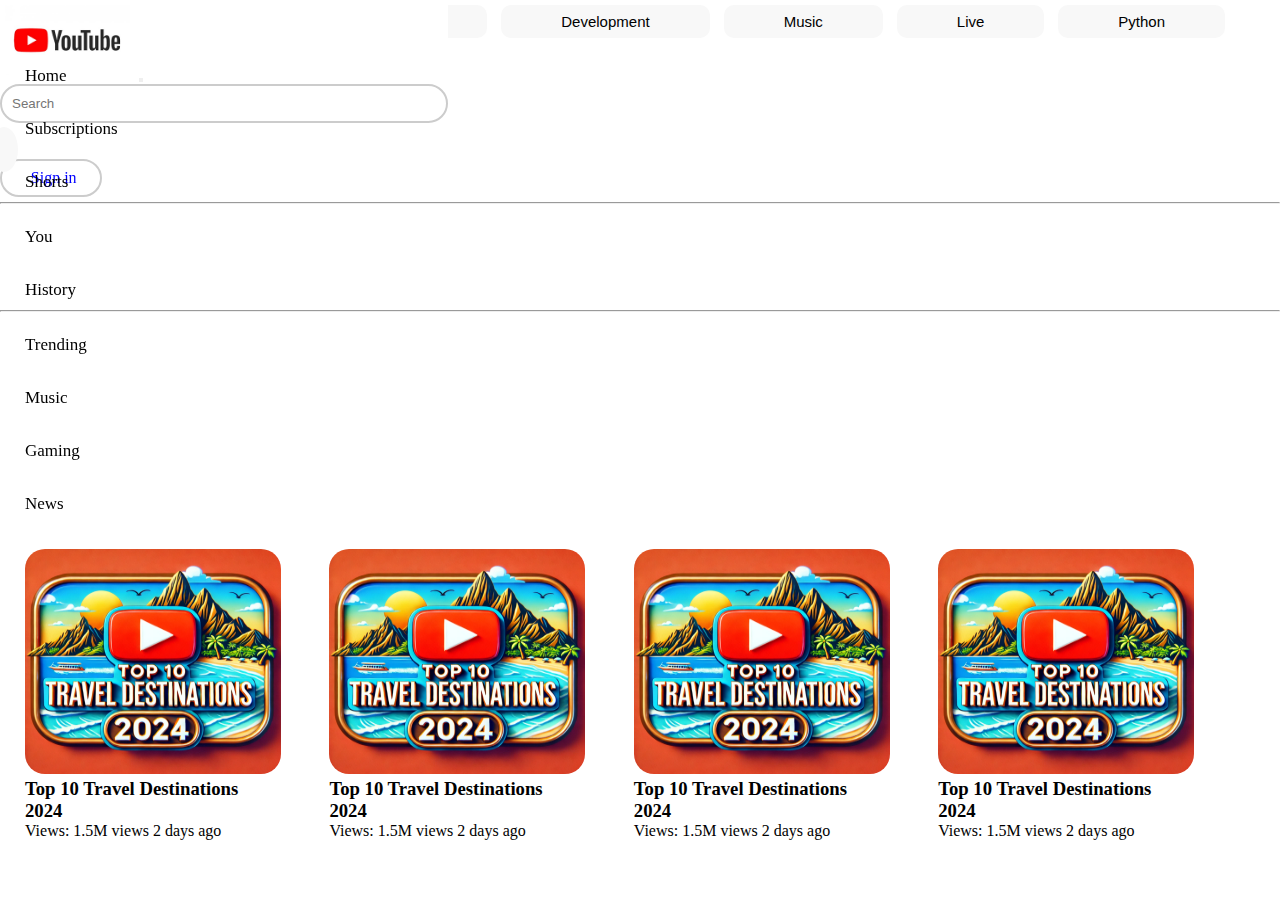
<file: Youtube-landing-page-main/Youtube-landing-page-main/index.html>
<!doctype html>
<html lang="en">

<head>
  <title>Youtube</title>
  <!-- Required meta tags -->
  <meta charset="utf-8" />
  <meta name="viewport" content="width=device-width, initial-scale=1, shrink-to-fit=no" />

  <link rel="stylesheet" href="style.css">

  <!-- Bootstrap CSS v5.2.1 -->
  <link href="https://cdn.jsdelivr.net/npm/bootstrap@5.3.2/dist/css/bootstrap.min.css" rel="stylesheet"
    integrity="sha384-T3c6CoIi6uLrA9TneNEoa7RxnatzjcDSCmG1MXxSR1GAsXEV/Dwwykc2MPK8M2HN" crossorigin="anonymous" />

  <link rel="stylesheet" href="https://cdnjs.cloudflare.com/ajax/libs/font-awesome/6.6.0/css/all.min.css"
    integrity="sha512-Kc323vGBEqzTmouAECnVceyQqyqdsSiqLQISBL29aUW4U/M7pSPA/gEUZQqv1cwx4OnYxTxve5UMg5GT6L4JJg=="
    crossorigin="anonymous" referrerpolicy="no-referrer" />

</head>

<body>
  <header>
    <!-- place navbar here -->
    <nav class="navbar navbar-expand-lg">
      <div class="container">
        <a class="navbar-logo" href="#"><img src="images/logo.png" alt=""></a>
        <button class="navbar-toggler" type="button" data-bs-toggle="collapse" data-bs-target="#navbarSupportedContent"
          aria-controls="navbarSupportedContent" aria-expanded="false" aria-label="Toggle navigation">
          <span class="navbar-toggler-icon"></span>
        </button>
        <div class="collapse navbar-collapse" id="navbarSupportedContent">
          <ul class="navbar-nav m-auto">
            <li class="nav-item">
              <a class="nav-link active" aria-current="page" href="#"><input type="text" placeholder="Search" id="search" onkeyup="searchVideos()"></a>
            </li>
            <li class="nav-item">
              <a class="nav-link active" aria-current="page" href="#"><i class="fa-solid fa-magnifying-glass"></i></a>
            </li>
            <li class="nav-item">
              <a class="nav-link active" aria-current="page" href="#"><i class="fa-solid fa-microphone"
                  id="micro"></i></a>
            </li>
          </ul>
          <div class="right">
            <i class="fa-regular fa-user"></i>
            <span>Sign in</span>
          </div>
          <!-- <button class="btn btn-outline-success" type="submit">Search</button> -->
        </div>
      </div>
    </nav>

    <div class="carosel">
      <button class="btns">All</button>
      <button class="btns">Development</button>
      <button class="btns">Music</button>
      <button class="btns">Live</button>
      <button class="btns">Python</button>
      <!-- <button class="btns">News</button> -->
    </div>
  </header>
  <main>
    <div class="sidebar container-fluid " position-fixed"">
      <div class="row">
        <div class="col-md-3">
          <div class="home">
           <a href="/index.html"><i class="fa-solid fa-house"></i></a>
            <span>Home</span>
          </div>

          <div class="home">
            <i class="fas fa-bell"></i>
            <span>Subscriptions</span>
          </div>

          <div class="home">
            <i class="fas fa-play-circle"></i>
            <span>Shorts</span>
          </div>

          <hr>

          <div class="home">
            <i class="fa-regular fa-user"></i>
            <span>You</span>
          </div>

          <div class="home">
            <i class="fas fa-history"></i>
            <span>History</span>
          </div>

          <hr>

          <div class="home">
            <i class="fas fa-chart-line"></i>
            <span>Trending</span>
          </div>

          <div class="home">
            <i class="fas fa-music"></i>
            <span>Music</span>
          </div>

          <div class="home">
            <i class="fas fa-gamepad"></i>
            <span>Gaming</span>
          </div>

          <div class="home">
            <i class="fas fa-newspaper"></i>
            <span>News</span>
          </div>
        </div>

        <div class="col-md-9 main-content">
          <div class="content-1">
            <div class="img">
              <img onclick="playfunc()" src="images/main pic.webp" alt="Video thumbnail" class="thumbnail">
            <!-- Video hidden by default -->
            <video controls width="100%" class="video" hidden>
              <source src="https://www.w3schools.com/html/mov_bbb.mp4" type="video/mp4">
                Your browser does not support the video tag.
            </video>
            </div>
            <div class="content">
              <h3>Top 10 Travel Destinations 2024</h3>
              <p>Views: 1.5M views <span>2 days ago</span></p>
            </div>
          </div>


          <div class="content-1">
            <div class="img">
              <img onclick="playfunc()" src="images/main pic.webp" alt="Video thumbnail" class="thumbnail">
            <!-- Video hidden by default -->
            <video controls width="100%" class="video" hidden>
              <source src="https://www.w3schools.com/html/mov_bbb.mp4" type="video/mp4">
                Your browser does not support the video tag.
            </video>
            </div>
            <div class="content">
              <h3>Top 10 Travel Destinations 2024</h3>
              <p>Views: 1.5M views <span>2 days ago</span></p>
            </div>
          </div>


          <div class="content-1">
            <div class="img">
              <img onclick="playfunc()" src="images/main pic.webp" alt="Video thumbnail" class="thumbnail">
            <!-- Video hidden by default -->
            <video controls width="100%" class="video" hidden>
              <source src="https://www.w3schools.com/howto/rain.mp4" type="video/mp4">
                Your browser does not support the video tag.
            </video>
            </div>
            <div class="content">
              <h3>Top 10 Travel Destinations 2024</h3>
              <p>Views: 1.5M views <span>2 days ago</span></p>
            </div>
          </div>


          <div class="content-1">
            <div class="img">
              <img onclick="playfunc()" src="images/main pic.webp" alt="Video thumbnail" class="thumbnail">
            <!-- Video hidden by default -->
            <video controls width="100%" class="video" hidden>
              <source src="https://www.w3schools.com/html/mov_bbb.mp4" type="video/mp4">
                Your browser does not support the video tag.
            </video>
            </div>
            <div class="content">
              <h3>Top 10 Travel Destinations 2024</h3>
              <p>Views: 1.5M views <span>2 days ago</span></p>
            </div>
          </div>


          <div class="content-1">
            <div class="img">
              <img onclick="playfunc()" src="images/main pic.webp" alt="Video thumbnail" class="thumbnail">
            <!-- Video hidden by default -->
            <video controls width="100%" class="video" hidden>
              <source src="https://www.w3schools.com/html/mov_bbb.mp4" type="video/mp4">
                Your browser does not support the video tag.
            </video>
            </div>
            <div class="content">
              <h3>Top 10 Travel Destinations 2024</h3>
              <p>Views: 1.5M views <span>2 days ago</span></p>
            </div>
          </div>


          <div class="content-1">
            <div class="img">
              <img onclick="playfunc()" src="images/main pic.webp" alt="Video thumbnail" class="thumbnail">
            <!-- Video hidden by default -->
            <video controls width="100%" class="video" hidden>
              <source src="https://www.w3schools.com/html/mov_bbb.mp4" type="video/mp4">
                Your browser does not support the video tag.
            </video>
            </div>
            <div class="content">
              <h3>Top 10 Travel Destinations 2024</h3>
              <p>Views: 1.5M views <span>2 days ago</span></p>
            </div>
          </div>

          <div class="content-1">
            <div class="img">
              <img onclick="playfunc()" src="images/main pic.webp" alt="Video thumbnail" class="thumbnail">
            <!-- Video hidden by default -->
            <video controls width="100%" class="video" hidden>
              <source src="https://www.w3schools.com/html/mov_bbb.mp4" type="video/mp4">
                Your browser does not support the video tag.
            </video>
            </div>
            <div class="content">
              <h3>Top 10 Travel Destinations 2024</h3>
              <p>Views: 1.5M views <span>2 days ago</span></p>
            </div>
          </div>

          <div class="content-1">
            <div class="img">
              <img onclick="playfunc()" src="images/main pic.webp" alt="Video thumbnail" class="thumbnail">
            <!-- Video hidden by default -->
            <video controls width="100%" class="video" hidden>
              <source src="https://www.w3schools.com/html/mov_bbb.mp4" type="video/mp4">
                Your browser does not support the video tag.
            </video>
            </div>
            <div class="content">
              <h3>Top 10 Travel Destinations 2024</h3>
              <p>Views: 1.5M views <span>2 days ago</span></p>
            </div>
          </div>

          <div class="content-1">
            <div class="img">
              <img onclick="playfunc()" src="images/main pic.webp" alt="Video thumbnail" class="thumbnail">
            <!-- Video hidden by default -->
            <video controls width="100%" class="video" hidden>
              <source src="https://www.w3schools.com/html/mov_bbb.mp4" type="video/mp4">
                Your browser does not support the video tag.
            </video>
            </div>
            <div class="content">
              <h3>Top 10 Travel Destinations 2024</h3>
              <p>Views: 1.5M views <span>2 days ago</span></p>
            </div>
          </div>

          <div class="content-1">
            <div class="img">
              <img onclick="playfunc()" src="images/main pic.webp" alt="Video thumbnail" class="thumbnail">
            <!-- Video hidden by default -->
            <video controls width="100%" class="video" hidden>
              <source src="https://www.w3schools.com/html/mov_bbb.mp4" type="video/mp4">
                Your browser does not support the video tag.
            </video>
            </div>
            <div class="content">
              <h3>Top 10 Travel Destinations 2024</h3>
              <p>Views: 1.5M views <span>2 days ago</span></p>
            </div>
          </div>

          

          
        
          
        </div>





      </div>
    </div>



  </main>
  <footer>
    <!-- place footer here -->
  </footer>
  <script src="script.js"></script>
  <!-- Bootstrap JavaScript Libraries -->
  <script src="https://cdn.jsdelivr.net/npm/@popperjs/core@2.11.8/dist/umd/popper.min.js"
    integrity="sha384-I7E8VVD/ismYTF4hNIPjVp/Zjvgyol6VFvRkX/vR+Vc4jQkC+hVqc2pM8ODewa9r"
    crossorigin="anonymous"></script>

  <script src="https://cdn.jsdelivr.net/npm/bootstrap@5.3.2/dist/js/bootstrap.min.js"
    integrity="sha384-BBtl+eGJRgqQAUMxJ7pMwbEyER4l1g+O15P+16Ep7Q9Q+zqX6gSbd85u4mG4QzX+"
    crossorigin="anonymous"></script>
</body>

</html>
</file>
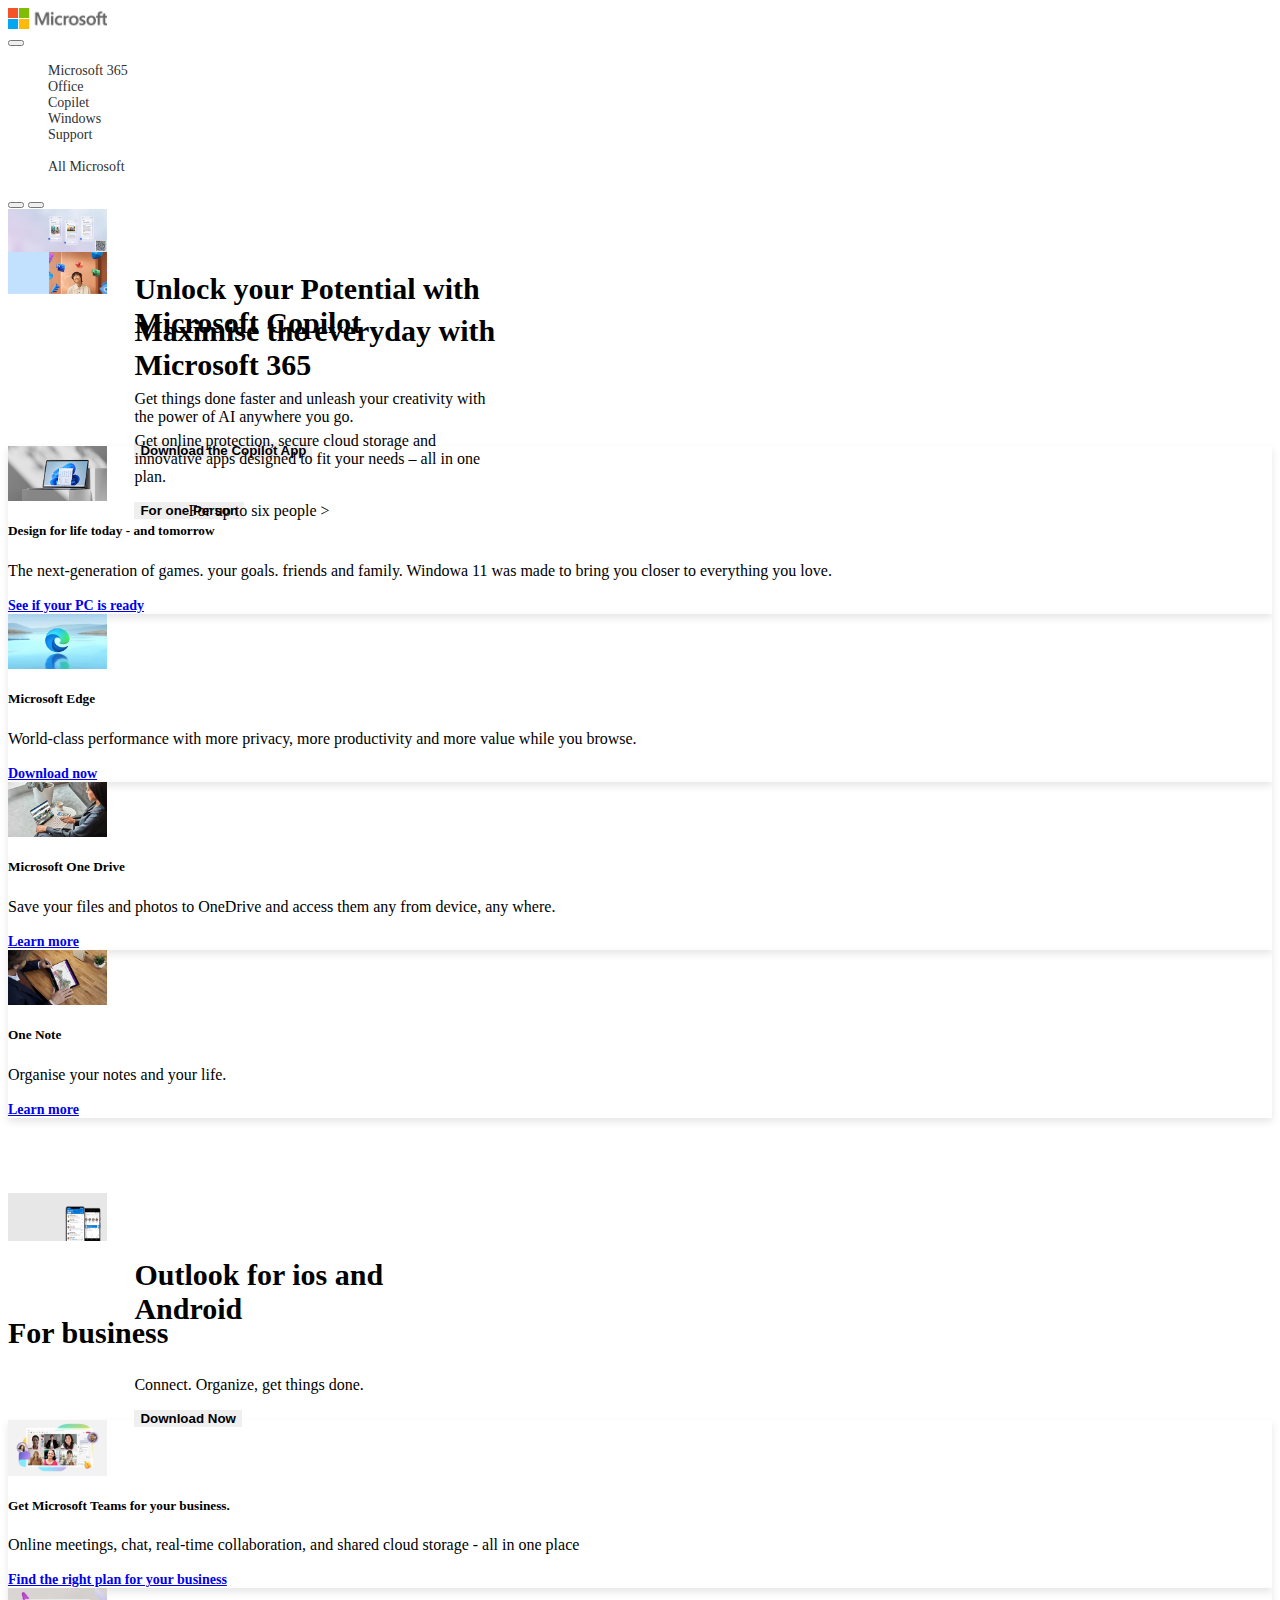
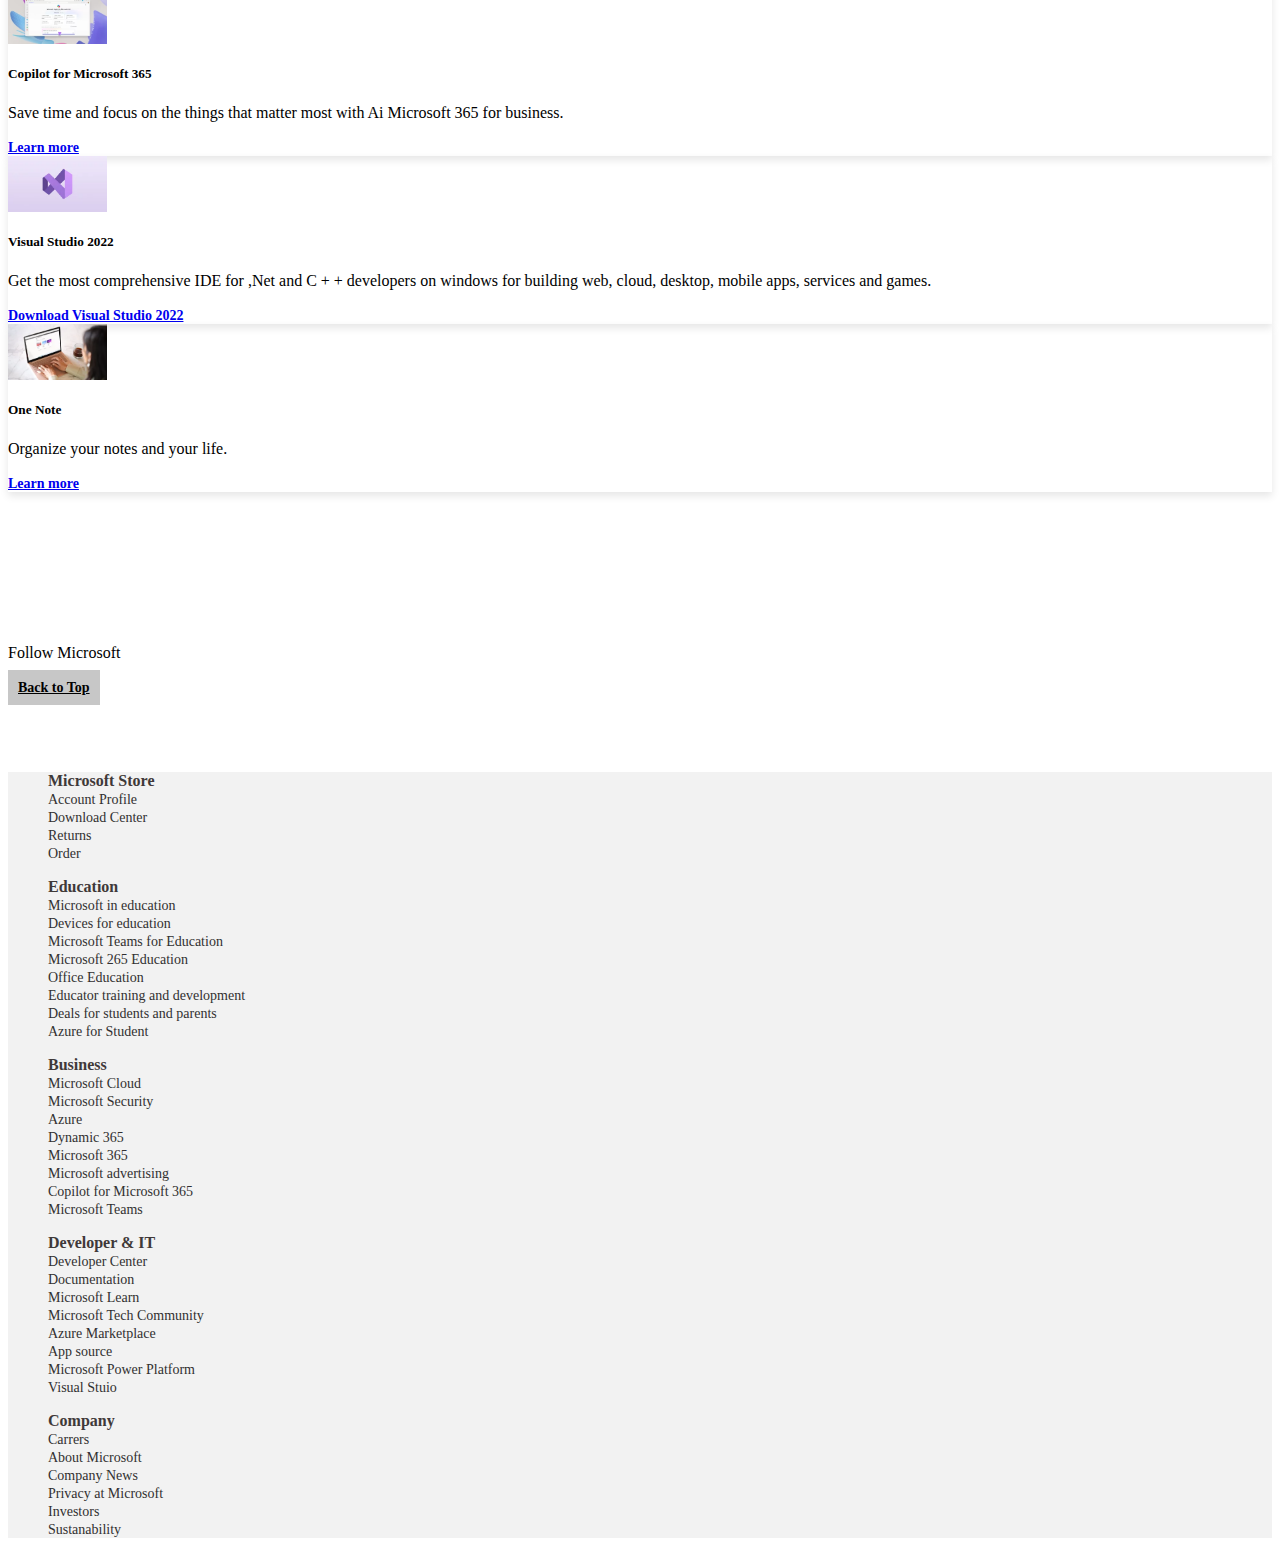
<file: microsoft-landing-page-main/microsoft-landing-page-main/microsoft clone/index.html>
<!doctype html>
<html lang="en">

<head>
  <title>Microsoft</title>
  <!-- Required meta tags -->
  <meta charset="utf-8" />
  <meta name="viewport" content="width=device-width, initial-scale=1, shrink-to-fit=no" />

  <link rel="stylesheet" href="https://cdnjs.cloudflare.com/ajax/libs/font-awesome/6.5.2/css/all.min.css"
    integrity="sha512-SnH5WK+bZxgPHs44uWIX+LLJAJ9/2PkPKZ5QiAj6Ta86w+fsb2TkcmfRyVX3pBnMFcV7oQPJkl9QevSCWr3W6A=="
    crossorigin="anonymous" referrerpolicy="no-referrer" />

  <link rel="stylesheet" href="style.css">


  <!-- Bootstrap CSS v5.2.1 -->
  <link href="https://cdn.jsdelivr.net/npm/bootstrap@5.3.2/dist/css/bootstrap.min.css" rel="stylesheet"
    integrity="sha384-T3c6CoIi6uLrA9TneNEoa7RxnatzjcDSCmG1MXxSR1GAsXEV/Dwwykc2MPK8M2HN" crossorigin="anonymous" />
</head>

<body>
  <header>
    <nav class="navbar navbar-expand-lg">
      <div class="container-fluid">
        <a class="navbar-brand" href="#">
          <img class="mx-5" src="images/logo nav.png" alt="">
        </a>
        <button class="navbar-toggler" type="button" data-bs-toggle="collapse" data-bs-target="#navbarSupportedContent"
          aria-controls="navbarSupportedContent" aria-expanded="false" aria-label="Toggle navigation">
          <span class="navbar-toggler-icon"></span>
        </button>
        <div class="collapse navbar-collapse" id="navbarSupportedContent">
          <ul class="navbar-nav me-auto mb-2 mb-lg-0">
            <li class="nav-item">
              <a class="nav-link active" aria-current="page" href="#">Microsoft 365</a>
            </li>
            <li class="nav-item">
              <a class="nav-link" href="#">Office</a>
            </li>
            <li class="nav-item">
              <a class="nav-link" href="#">Copilet</a>
            </li>
            <li class="nav-item">
              <a class="nav-link" href="#">Windows</a>
            </li>
            <li class="nav-item">
              <a class="nav-link" href="#">Support</a>
            </li>
          </ul>
          <form class="d-flex px-4" role="search">
            <ul class="navbar-nav me-auto mb-2 mb-lg-0">
              <li class="nav-item">
                <a class="nav-link active" aria-current="page" href="#">All Microsoft</a>
              </li>
              <li class="nav-item">
                <a class="nav-link active" aria-current="page" href="#"> <i
                    class="fa-solid fa-magnifying-glass"></i></a>
              </li>
              <li class="nav-item">
                <a class="nav-link active" aria-current="page" href="#"> <i class="fa-solid fa-cart-shopping"></i></a>
              </li>
            </ul>
          </form>
        </div>
      </div>
    </nav>
  </header>
  <main>
    <!-- carosel start -->
    <div id="carouselExampleCaptions" class="carousel" slide data-bs-ride="carousel" data-bs-interval="3000">
      <div class="carousel-indicators">
        <button type="button" data-bs-target="#carouselExampleCaptions" data-bs-slide-to="0" class="active"
          aria-current="true" aria-label="Slide 1"></button>
        <button type="button" data-bs-target="#carouselExampleCaptions" data-bs-slide-to="1"
          aria-label="Slide 2"></button>
      </div>
      <div class="carousel-inner">
        <div class="carousel-item active">
          <img src="images/carosel 2.avif" class="d-block w-100" alt="...">
          <div class="carousel-caption d-none d-md-block">
            <h5>Unlock your Potential with <br> Microsoft Copilot</h5>
            <p>Get things done faster and unleash your creativity with <br> the power of AI anywhere you go.</p>
            <button class="btn btn-primary"><b>Download the Copilot App</b></button>
          </div>
        </div>
        <div class="carousel-item">
          <img src="images/carosel 1.avif" class="d-block w-100" alt="...">
          <div class="carousel-caption d-none d-md-block">
            <h5>Maximise the everyday with <br> Microsoft 365</h5>
            <p>Get online protection, secure cloud storage and <br> innovative apps designed to fit your needs – all in
              one <br> plan.</p>
            <button class="btn  btn-primary"><b>For one Person</b></button>
            <a href="">For up to six people ></a>
          </div>
        </div>
      </div>
    </div>
    <!-- carosel end -->


    <!-- card start -->
    <div class="container mt-5">
      <div class="row align-items-stretch justify-content-center">
        <div class="col-md-6 col-lg-3 mb-4 col-sm-6">
          <div class="card h-100 d-flex flex-column">
            <img src="images/card 1.jfif" class="card-img-top" alt="...">
            <div class="card-body d-flex flex-column">
              <h5 class="card-title">Design for life today - and tomorrow</h5>
              <p class="card-text">The next-generation of games. your goals. friends and family. Windowa 11 was made to
                bring you closer to everything you love.</p>
              <div class="mt-auto">
                <a href="#" class="btn btn-primary"><b>See if your PC is ready</b></a>
              </div>
            </div>
          </div>
        </div>
        <div class="col-md-6 col-lg-3 mb-4 col-sm-6">
          <div class="card h-100 d-flex flex-column">
            <img src="images/card 2.webp" class="card-img-top" alt="...">
            <div class="card-body d-flex flex-column">
              <h5 class="card-title">Microsoft Edge</h5>
              <p class="card-text">World-class performance with more privacy, more productivity and more value while you
                browse.</p>
              <div class="mt-auto">
                <a href="#" class="btn btn-primary"><b>Download now</b></a>
              </div>
            </div>
          </div>
        </div>
        <div class="col-md-6 col-lg-3 mb-4 col-sm-6">
          <div class="card h-100 d-flex flex-column">
            <img src="images/card 3.webp" class="card-img-top" alt="...">
            <div class="card-body d-flex flex-column">
              <h5 class="card-title">Microsoft One Drive</h5>
              <p class="card-text">Save your files and photos to OneDrive and access them any from device, any where.
              </p>
              <div class="mt-auto">
                <a href="#" class="btn btn-primary"><b>Learn more</b></a>
              </div>
            </div>
          </div>
        </div>
        <div class="col-md-6 col-lg-3 mb-4 col-sm-6">
          <div class="card h-100 d-flex flex-column">
            <img src="images/card 4.webp" class="card-img-top" alt="...">
            <div class="card-body d-flex flex-column">
              <h5 class="card-title">One Note</h5>
              <p class="card-text">Organise your notes and your life.</p>
              <div class="mt-auto">
                <a href="#" class="btn btn-primary"><b>Learn more</b></a>
              </div>
            </div>
          </div>
        </div>
      </div>
    </div>
    <!-- card end  -->

    <!-- images start -->
    <div class="container pic-edit">
      <div id="carouselExampleCaptions" class="carousel slide">
        <div class="carousel-inner">
          <div class="carousel-item active">
            <img src="images/carosel-pic new.webp" class="d-block w-100" alt="...">
            <div class="carousel-caption d-none d-md-block">
              <h5>Outlook for ios and <br> Android</h5>
              <p>Connect. Organize, get things done.</p>
              <button class="btn btn-primary"><b>Download Now</b></button>
            </div>
          </div>
        </div>
      </div>
    </div>
    <!-- images end -->


    <section class="business">
      <div class="container">
        <h6>For business</h6>
        <div class="row mt-4">
          <div class="col-md-6 col-lg-3 mb-4 col-sm-6">
            <div class="card h-100 d-flex flex-column">
              <img src="images/for business/images 1.avif" class="card-img-top" alt="...">
              <div class="card-body d-flex flex-column">
                <h5 class="card-title">Get Microsoft Teams for your business.</h5>
                <p class="card-text">Online meetings, chat, real-time collaboration, and shared cloud storage - all in
                  one place </p>
                <div class="mt-auto">
                  <a href="#" class="btn btn-primary"><b>Find the right plan for your business</b></a>
                </div>
              </div>
            </div>
          </div>

          <div class="col-md-6 col-lg-3 mb-4 col-sm-6">
            <div class="card h-100 d-flex flex-column">
              <img src="images/for business/card 2.avif" class="card-img-top" alt="...">
              <div class="card-body d-flex flex-column">
                <h5 class="card-title">Copilot for Microsoft 365</h5>
                <p class="card-text">Save time and focus on the things that matter most with Ai Microsoft 365 for
                  business.</p>
                <div class="mt-auto">
                  <a href="#" class="btn btn-primary"><b>Learn more</b></a>
                </div>
              </div>
            </div>
          </div>

          <div class="col-md-6 col-lg-3 mb-4 col-sm-6">
            <div class="card h-100 d-flex flex-column">
              <img src="images/for business/card 3.webp" class="card-img-top" alt="...">
              <div class="card-body d-flex flex-column">
                <h5 class="card-title">Visual Studio 2022</h5>
                <p class="card-text">Get the most comprehensive IDE for ,Net and C + + developers on windows for
                  building web, cloud, desktop, mobile apps, services and games.</p>
                <div class="mt-auto">
                  <a href="#" class="btn btn-primary"><b>Download Visual Studio 2022</b></a>
                </div>
              </div>
            </div>
          </div>

          <div class="col-md-6 col-lg-3 mb-4 col-sm-6">
            <div class="card h-100 d-flex flex-column">
              <img src="images/for business/card 4.webp" class="card-img-top" alt="...">
              <div class="card-body d-flex flex-column">
                <h5 class="card-title">One Note</h5>
                <p class="card-text">Organize your notes and your life.</p>
                <div class="mt-auto">
                  <a href="#" class="btn btn-primary"><b>Learn more</b></a>
                </div>
              </div>
            </div>
          </div>
        </div>

      </div>
    </section>

    <div class="container mt-5">
      <div class="row align-items-center">
        <div class="col-md-6">
          <p>Follow Microsoft</p>
          <div class="d-flex align-items-center">
            <a href="#" class="ml-2 px-2"><i class="fab fa-facebook"></i></a>
            <a href="#" class="ml-2 px-2"><i class="fab fa-twitter"></i></a>
            <a href="#" class="ml-2 px-2"><i class="fab fa-linkedin"></i></a>
          </div>
        </div>

        <!-- Right Column -->
        <div class="col-md-6 text-md-end mt-3 mt-md-0">
          <a href="#" id="back-top" class="btn  btn-primary btn-sm ml-auto">Back to Top</a>
        </div>
      </div>
    </div>


  </main>
  <footer>
    <div class="container-fluid">
      <div class="row">
        <div class="col-lg-2 col-md-3 col-sm-4 mt-5">
          <ul>
            <li id="footer-edit">Microsoft Store</li>
            <li class="mt-4"><a href="#">Account Profile</a></li>
            <li class="mt-3"><a href="#">Download Center</a></li>
            <li class="mt-3"><a href="#">Returns</a></li>
            <li class="mt-3"><a href="#">Order</a></li>
          </ul>
        </div>

        <div class="col-lg-2 col-md-3 col-sm-4 mt-5">
          <ul>
            <li id="footer-edit">Education</li>
            <li class="mt-4"><a href="#">Microsoft in education</a></li>
            <li class="mt-3"><a href="#">Devices for education</a></li>
            <li class="mt-3"><a href="#">Microsoft Teams for Education</a></li>
            <li class="mt-3"><a href="#">Microsoft 265 Education</a></li>
            <li class="mt-3"><a href="#">Office Education</a></li>
            <li class="mt-3"><a href="#">Educator training and development</a></li>
            <li class="mt-3"><a href="#">Deals for students and parents</a></li>
            <li class="mt-3"><a href="#">Azure for Student</a></li>
          </ul>
        </div>

        <div class="col-lg-2 col-md-3 col-sm-4 mt-5">
          <ul>
            <li id="footer-edit">Business</li>
            <li class="mt-4"><a href="#">Microsoft Cloud</a></li>
            <li class="mt-3"><a href="#">Microsoft Security</a></li>
            <li class="mt-3"><a href="#">Azure</a></li>
            <li class="mt-3"><a href="#">Dynamic 365</a></li>
            <li class="mt-3"><a href="#">Microsoft 365</a></li>
            <li class="mt-3"><a href="#">Microsoft advertising</a></li>
            <li class="mt-3"><a href="#">Copilot for Microsoft 365</a></li>
            <li class="mt-3"><a href="#">Microsoft Teams</a></li>
          </ul>
        </div>

        <div class="col-lg-2 col-md-3 col-sm-4 mt-5">
          <ul>
            <li id="footer-edit">Developer & IT</li>
            <li class="mt-4"><a href="#">Developer Center</a></li>
            <li class="mt-3"><a href="#">Documentation</a></li>
            <li class="mt-3"><a href="#">Microsoft Learn</a></li>
            <li class="mt-3"><a href="#">Microsoft Tech Community</a></li>
            <li class="mt-3"><a href="#">Azure Marketplace</a></li>
            <li class="mt-3"><a href="#">App source</a></li>
            <li class="mt-3"><a href="#">Microsoft Power Platform</a></li>
            <li class="mt-3"><a href="#">Visual Stuio</a></li>
          </ul>
        </div>

        <div class="col-lg-2 col-md-3 col-sm-4 mt-5">
          <ul>
            <li id="footer-edit">Company</li>
            <li class="mt-4"><a href="#">Carrers</a></li>
            <li class="mt-3"><a href="#">About Microsoft</a></li>
            <li class="mt-3"><a href="#">Company News</a></li>
            <li class="mt-3"><a href="#">Privacy at Microsoft</a></li>
            <li class="mt-3"><a href="#">Investors</a></li>
            <li class="mt-3"><a href="#">Sustanability</a></li>
          </ul>
        </div>
      </div>
    </div>
  </footer>
  <!-- Bootstrap JavaScript Libraries -->
  <script src="https://cdn.jsdelivr.net/npm/@popperjs/core@2.11.8/dist/umd/popper.min.js"
    integrity="sha384-I7E8VVD/ismYTF4hNIPjVp/Zjvgyol6VFvRkX/vR+Vc4jQkC+hVqc2pM8ODewa9r"
    crossorigin="anonymous"></script>

  <script src="https://cdn.jsdelivr.net/npm/bootstrap@5.3.2/dist/js/bootstrap.min.js"
    integrity="sha384-BBtl+eGJRgqQAUMxJ7pMwbEyER4l1g+O15P+16Ep7Q9Q+zqX6gSbd85u4mG4QzX+"
    crossorigin="anonymous"></script>
  <script src="script.js"></script>
</body>

</html>
</file>
<file: Youtube-landing-page-main/Youtube-landing-page-main/style.css>
*{
    margin: 0;
    padding: 0;
    box-sizing: border-box;
}
/* body{
    width: 100%;
    height: 100%;
} */
.navbar-logo img{
    height: 80px;
    width: 135px;
    padding: 5px 5px;
    /* margin-left: 60px; */
}
.navbar{
    background-color: #ffffff;
    position: fixed;
}
.nav-link input{
    border: 2px solid #ccc;
    padding: 10px;
    width: 35vw;
    border-radius: 25px;
    outline: none;
    /* margin: 20px; */
}
.nav-link i{
    border: 2px solid #ccc;
    background-color: #f8f8f8;
    padding: 14px;
    margin-left: -62px;
    font-weight: 600;
    border-radius: 0px 25px 25px 0px;
}
.nav-link i:hover{
    background-color: #f8f8f8;
}
#micro{
    border: none;
    margin-left: -10px;
    border-radius: 50%;
    font-size: 16px;
}
.right{
    border: 2px solid #ccc;
    padding: 8px;
    border-radius: 25px;
    /* font-size: 13px; */
    color: blue;
    width: 8vw;
    text-align: center;
    font-weight: 500;
    cursor: pointer;
}
.right:hover{
    background-color: #f8f8f8;
    /* cursor: pointer; */
}
.right span{
    margin-left: 5px;
}
.sidebar{
    /* background-color: blueviolet; */
    /* min-height: 10%; */
    position: fixed;
    /* margin-top: -90px */


}
.home{
    /* background-color: aqua; */
    padding: 10px;
    margin-top: 10px;
    cursor: pointer;
}
.home i{
    font-size: 20px;
}
.home span{
    margin-left: 15px;
    font-size: 17px;
    font-weight: 500;
}
.home:hover{
    background-color: #f8f8f8;
    border-radius: 20px;
    width: 15vw;
}
.home a{
    color: black;
}

.main-content{
    background-color: #ffffff;
    display: flex;
    flex-wrap: wrap;
    overflow-y: auto;
    max-height: 100vh;
}
.content-1{
    /* background-color: #ccc; */
    margin: 5px; 
    padding: 20px; 
     width: 23vw; 
     height: 43vh;
     overflow: visible;
    /* text-align: center; */
}
.img img{
    height: 25vh;
    width: 20vw;
    border-radius: 20px;
    cursor: pointer;
}

.carosel{
    background-color: #ffffff;
    /* border: 2px solid black; */
    width: 70vw;
    margin-left: 27%;
}
.carosel .btns{
    background-color: #f8f8f8;
    font-size: 15px;
    font-weight: 500;
    border: none;
    padding: 8px 60px;
    /* border: 2px solid black; */
    margin: 5px;
    border-radius: 10px;
}
.btns:hover{
    background-color: black;
    color: white;
    transition: all 0.4s ease-in
}
a{
    color: black;
    text-decoration: none;
}
</file>
<file: microsoft-landing-page-main/microsoft-landing-page-main/microsoft clone/style.css>
.logo, img{
    width: 99px;
    /* margin-left: 50px; */
    display: block;
    text-align: center;
}

.nav-item, a{
    font-size: 14px;
    font-weight: 400;
    /* margin-left: 8px; */
}

.navbar-nav .nav-link:hover {
    text-decoration: underline; /* Underline on hover */
}


.carousel-item, img{
    height: 30%;
}

.carousel-item{
    position: relative;
}

.carousel-caption{
    position: absolute;
    top: 30%;
    left: 10%!important;
}

.carousel-caption h5{
    text-align: left;
    font-size: 30px;
    color: black;
}

.carousel-caption p{
    text-align: left;
    color: black;
}

.carousel-caption button{
    position: absolute;
    border: none;
    left: 0;

}

.carousel-caption a{
    position: absolute;
    text-decoration: none;
    left: 15%;
    color: black;
    font-size: 16px;
    font-weight: 500;
}

.carousel-caption a:hover{
    text-decoration: underline;
}

.container{
    margin-top: 12%;
}

/* .card{
    border: none!important;
} */

.card {
    box-shadow: 0 4px 8px rgba(0,0,0,0.1);
  }

  .pic-edit{
    margin-top: 6%;
  }

.business .container{
    margin-top: 6%;
}

.container h6{
    font-size: 30px;
}

/* .btn{
    font-weight: 400;
} */

.fa-brands{
    margin-left: -30px;
}

.container-fluid ul li{
    text-decoration: none;
    list-style: none;
   
}

.container-fluid ul li a{
    text-decoration: none;
    color: rgb(49, 48, 48);
    /* margin-top: 18%; */
}

.container-fluid ul li a:hover{
    color: black;
    text-decoration: underline;
}

footer{
    background-color: #f2f2f2;
    margin-top: 6%;
}

#footer-edit{
    color: rgb(63, 57, 57);
    font-weight: 600;
}

#back-top{
    background-color: rgb(199, 199, 199);
    color: black;
    border: none;
    padding: 10px 10px;
    font-weight: 600;
}

#back-top:hover{
    background-color: white;
    box-shadow:0 4px 8px rgba(0,0,0,0.1);
}
</file>
